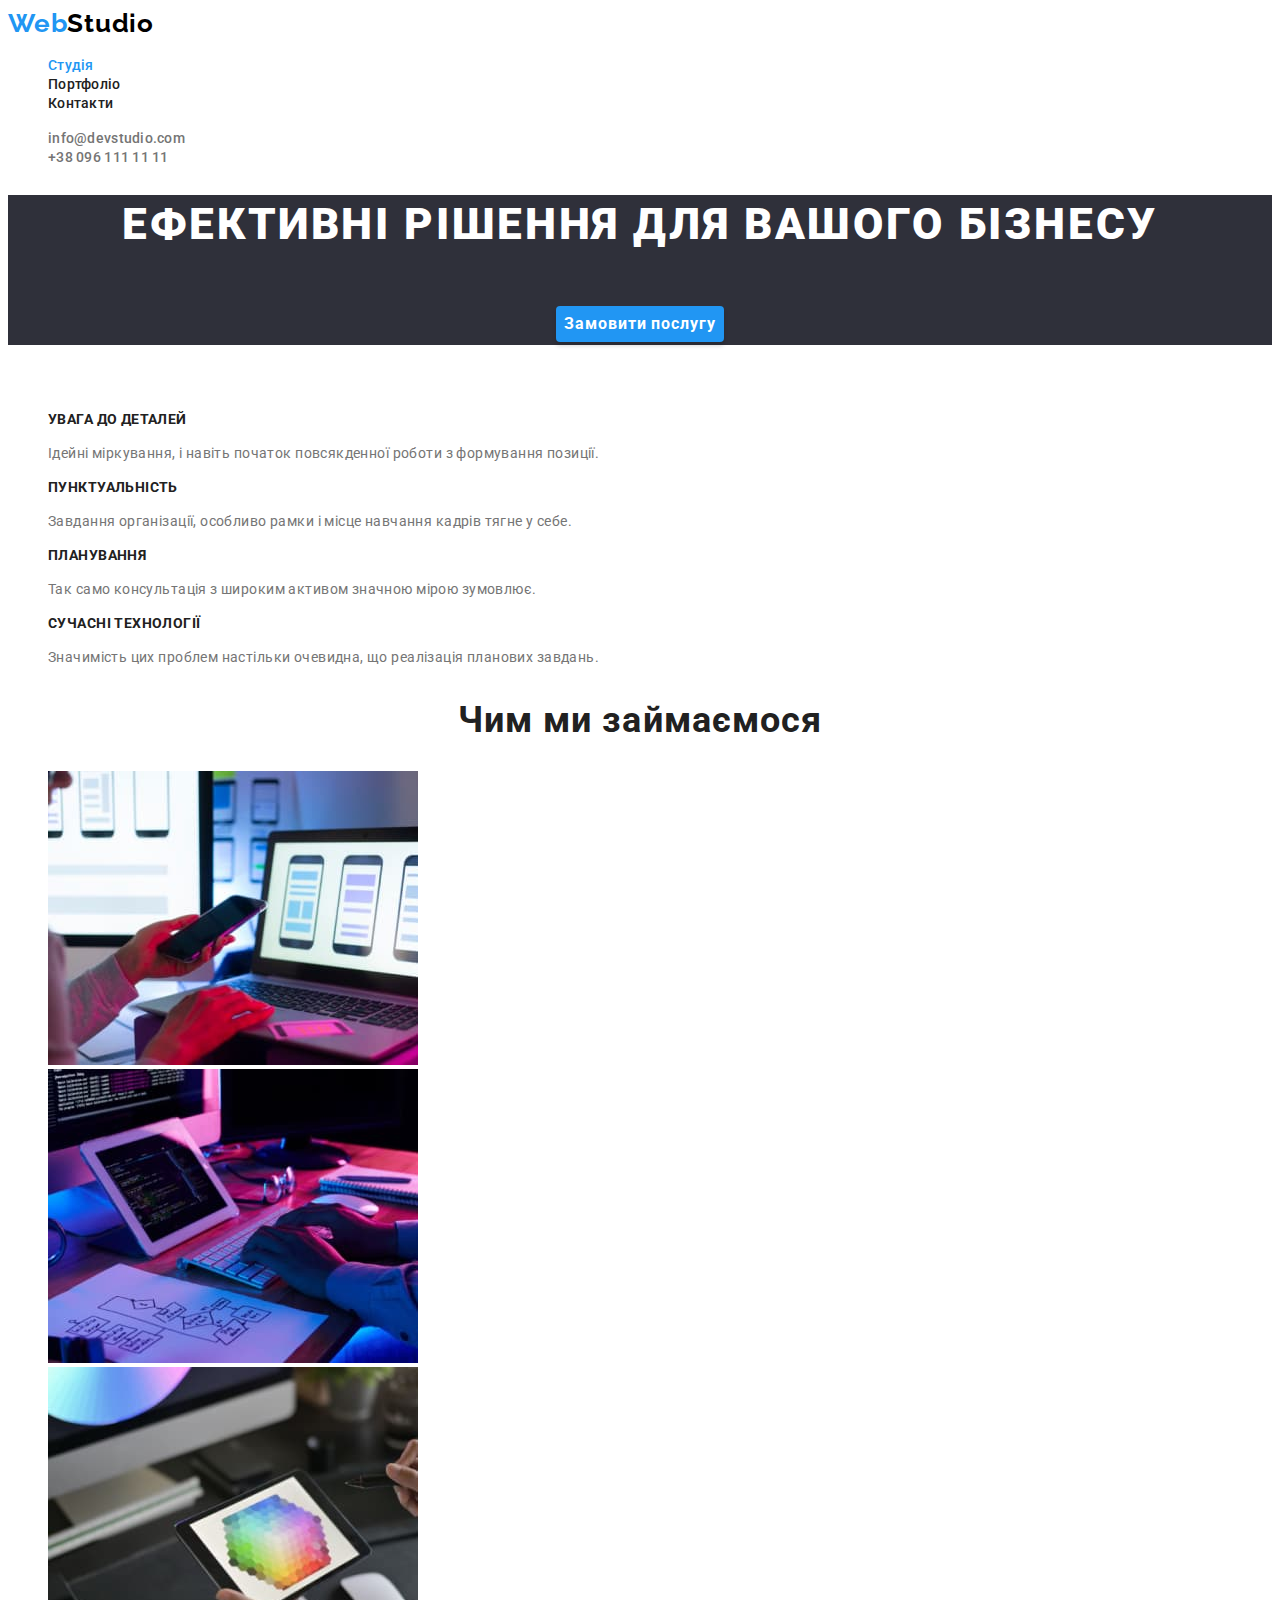
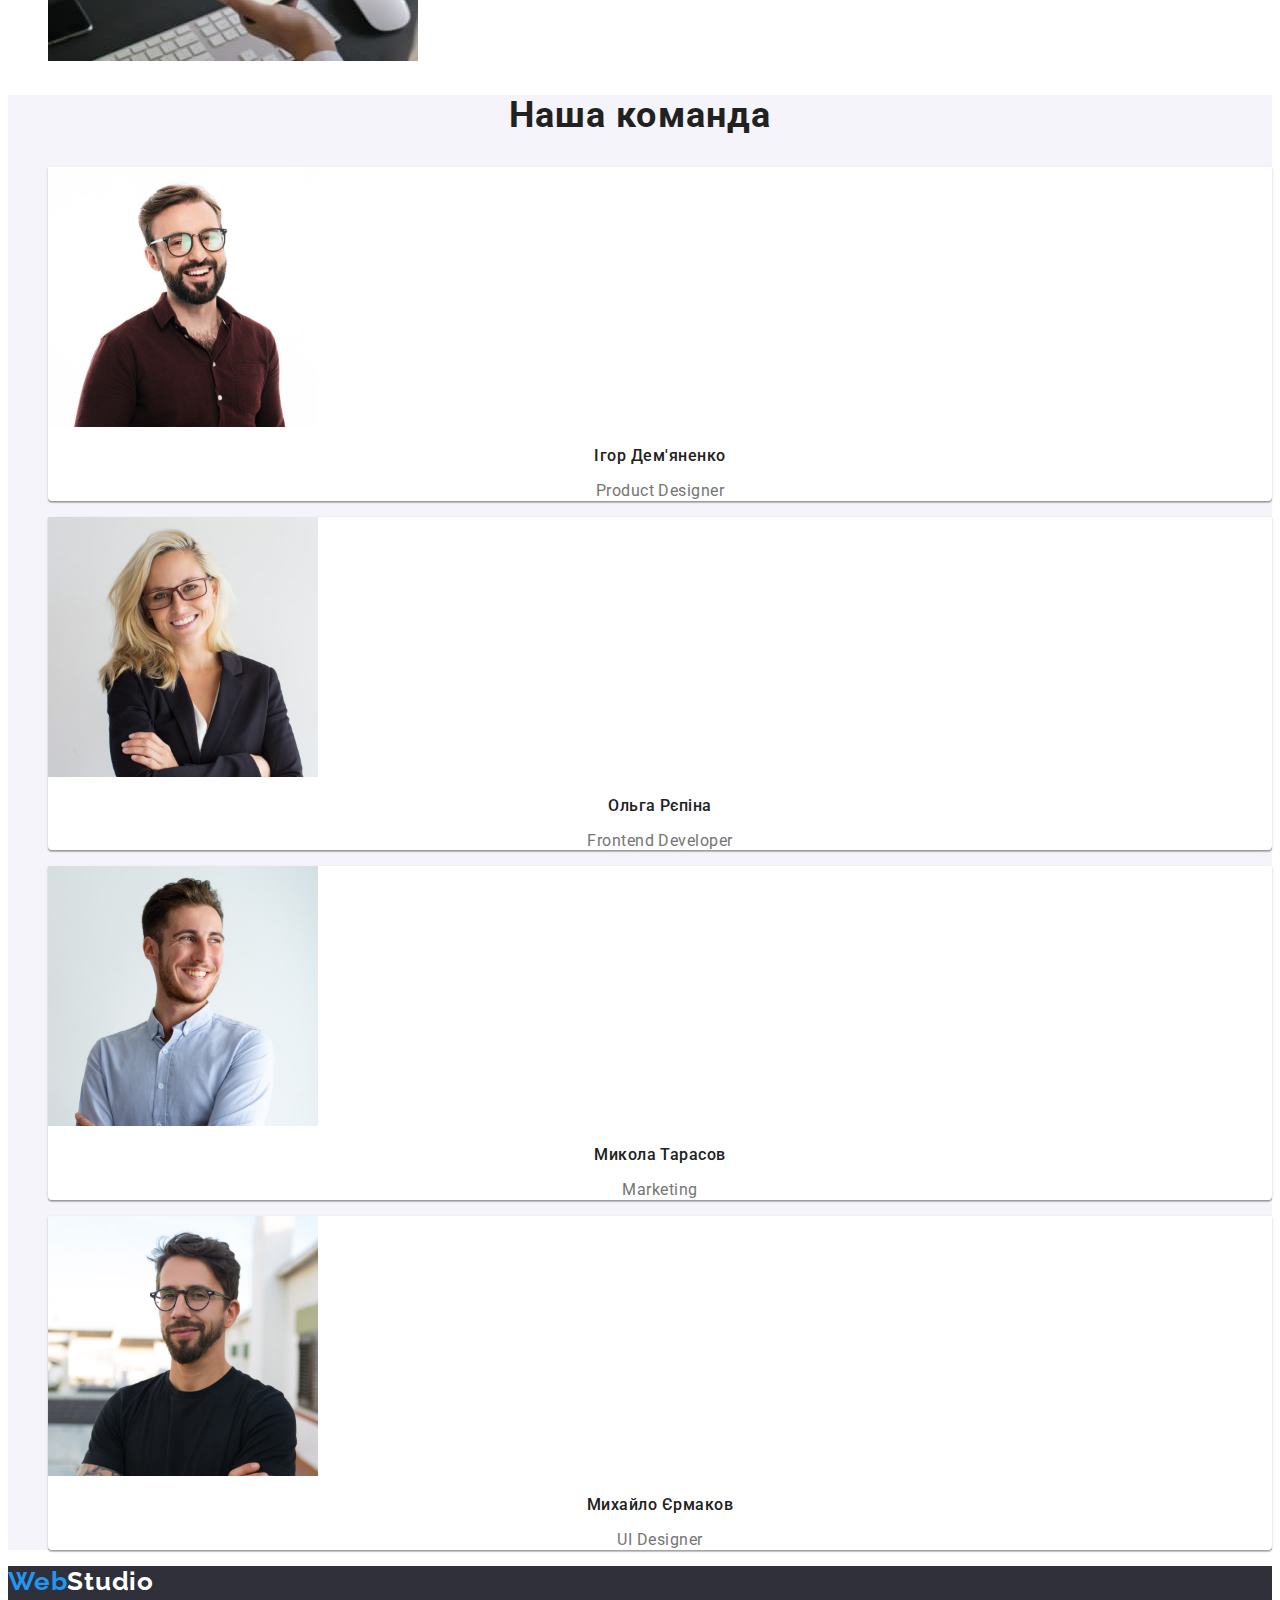
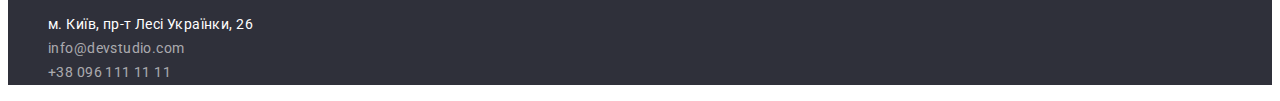
<file: index.html>
<!DOCTYPE html>
<html lang="uk">
 <head>
  <meta charset="UTF-8" />
  <meta http-equiv="X-UA-Compatible" content="IE=edge" />
  <meta name="viewport" content="width=device-width, initial-scale=1.0" />
  <link rel="preconnect" href="https://fonts.googleapis.com" />
  <link rel="preconnect" href="https://fonts.gstatic.com" crossorigin />
  <link
   href="https://fonts.googleapis.com/css2?family=Raleway:wght@700&family=Roboto:wght@400;500;700;900&display=swap"
   rel="stylesheet"
  />
  <link rel="stylesheet" href="./css/styles.css" />
  <title>WebStudio</title>
 </head>
 <body>
  <main>
   <header class="header">
    <nav class="header-navigation">
     <a href="./index.html" class="header-logo link"
      >Web<span class="header-logo-item">Studio</span></a
     >
     <ul class="header-list list">
      <li class="header-item">
       <a href="./index.html" class="header-link link selected-page">Студія</a>
      </li>
      <li class="header-item">
       <a href="./portfolio.html" class="header-link link">Портфоліо</a>
      </li>
      <li class="header-item">
       <a href="#" class="header-link link">Контакти</a>
      </li>
     </ul>
    </nav>
    <ul class="header-list list">
     <li class="header-item">
      <a href="mailto:info@devstudio.com" class="header-mail link"
       >info@devstudio.com</a
      >
     </li>
     <li class="header-item">
      <a href="tel:+380961111111" class="header-tel link">+38 096 111 11 11</a>
     </li>
    </ul>
   </header>
   <section class="hero">
    <h1 class="index-title">Ефективні рішення для вашого бізнесу</h1>
    <button type="button" class="hero-button">Замовити послугу</button>
   </section>
   <section class="advances">
    <h2 class="visually-hidden">Наші переваги</h2>
    <ul class="advances-list list">
     <li class="advances-item">
      <h3 class="advances-title">УВАГА ДО ДЕТАЛЕЙ</h3>
      <p class="advances-paragraph">
       Ідейні міркування, і навіть початок повсякденної роботи з формування
       позиції.
      </p>
     </li>
     <li class="advances-item">
      <h3 class="advances-title">ПУНКТУАЛЬНІСТЬ</h3>
      <p class="advances-paragraph">
       Завдання організації, особливо рамки і місце навчання кадрів тягне у
       себе.
      </p>
     </li>
     <li class="advances-item">
      <h3 class="advances-title">ПЛАНУВАННЯ</h3>
      <p class="advances-paragraph">
       Так само консультація з широким активом значною мірою зумовлює.
      </p>
     </li>
     <li class="advances-item">
      <h3 class="advances-title">СУЧАСНІ ТЕХНОЛОГІЇ</h3>
      <p class="advances-paragraph">
       Значимість цих проблем настільки очевидна, що реалізація планових
       завдань.
      </p>
     </li>
    </ul>
   </section>
   <section class="specification">
    <h2 class="specification-title">Чим ми займаємося</h2>
    <ul class="specification-list list">
     <li class="specification-item">
      <img
       src="./images/img2.jpg"
       alt="Людина працює з ноутбуком"
       width="370"
      />
     </li>
     <li class="specification-item">
      <img
       src="./images/img1.jpg"
       alt="Людина друкує на клавіатурі"
       width="370"
      />
     </li>
     <li class="specification-item">
      <img src="./images/img3.jpg" alt="Людина підбирає колір" width="370" />
     </li>
    </ul>
   </section>
   <section class="team">
    <h2 class="team-title">Наша команда</h2>
    <ul class="team-list list">
     <li class="team-item">
      <img
       src="./images/img4.jpg"
       alt="Усміхнений хлопець в окулярах"
       width="270"
       class="team-avatar"
      />
      <h3 class="team-member">Ігор Дем'яненко</h3>
      <p class="team-paragraph">Product Designer</p>
     </li>
     <li class="team-item">
      <img
       src="./images/img5.jpg"
       alt="Усміхнена дівчина в окулярах"
       width="270"
       class="team-avatar"
      />
      <h3 class="team-member">Ольга Рєпіна</h3>
      <p class="team-paragraph">Frontend Developer</p>
     </li>
     <li class="team-item">
      <img
       src="./images/img6.jpg"
       alt="Усміхнений хлопець без окулярів"
       width="270"
       class="team-avatar"
      />
      <h3 class="team-member">Микола Тарасов</h3>
      <p class="team-paragraph">Marketing</p>
     </li>
     <li class="team-item">
      <img
       src="./images/img7.jpg"
       alt="Знов усміхнений хлопець в окулярах"
       width="270"
       class="team-avatar"
      />
      <h3 class="team-member">Михайло Єрмаков</h3>
      <p class="team-paragraph">UI Designer</p>
     </li>
    </ul>
   </section>
   <footer class="footer">
    <a href="./index.html" class="footer-logo link"
     >Web<span class="footer-logo-item">Studio</span></a
    >
    <address class="address">
     <ul class="footer-list list">
      <li class="footer-item">
       <a
        href="https://goo.gl/maps/CPtrU1FHBa2aNyZL9"
        target="_blank"
        rel="noopener noreferrer nofollow"
        class="footer-address link"
        >м. Київ, пр-т Лесі Українки, 26</a
       >
      </li>
      <li class="footer-item">
       <a href="mailto:info@devstudio.com" class="footer-mail link"
        >info@devstudio.com</a
       >
      </li>
      <li class="footer-item">
       <a href="tel:+380961111111" class="footer-tel link">+38 096 111 11 11</a>
      </li>
     </ul>
    </address>
   </footer>
  </main>
 </body>
</html>
</file>
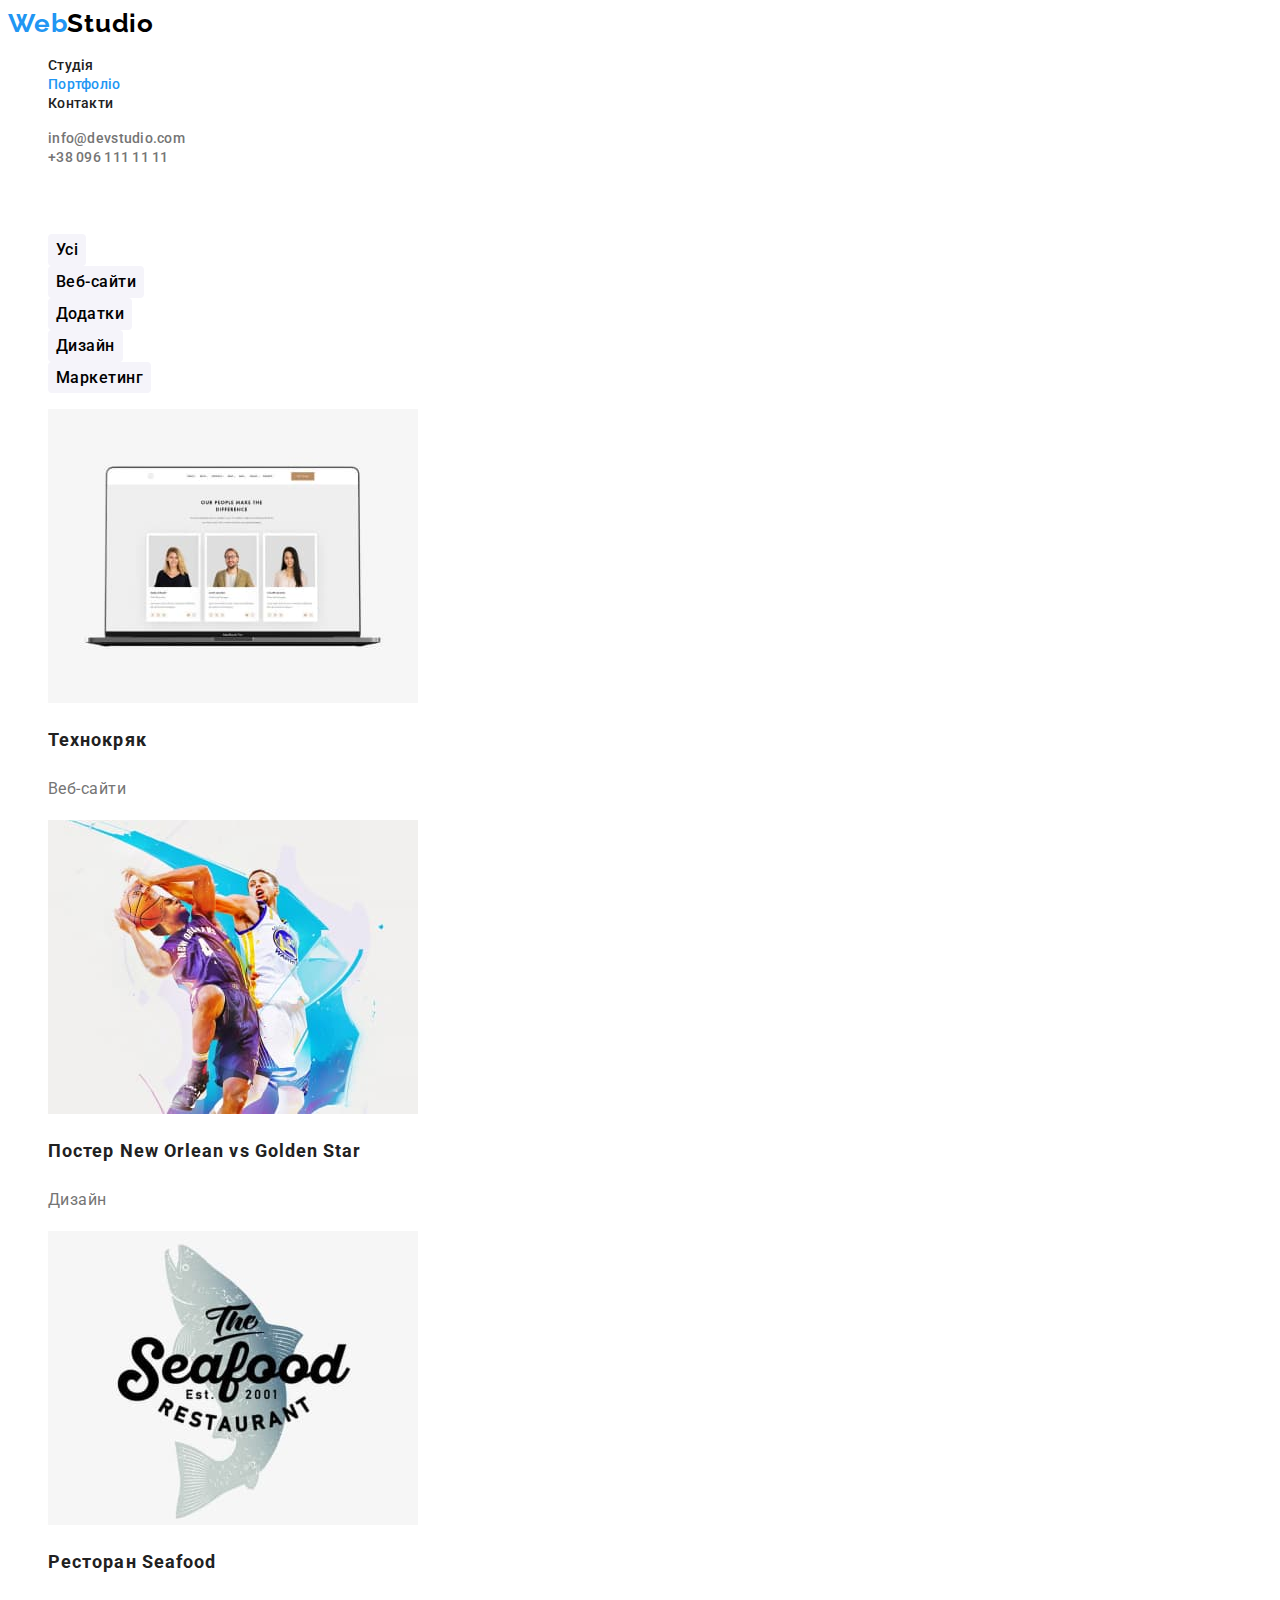
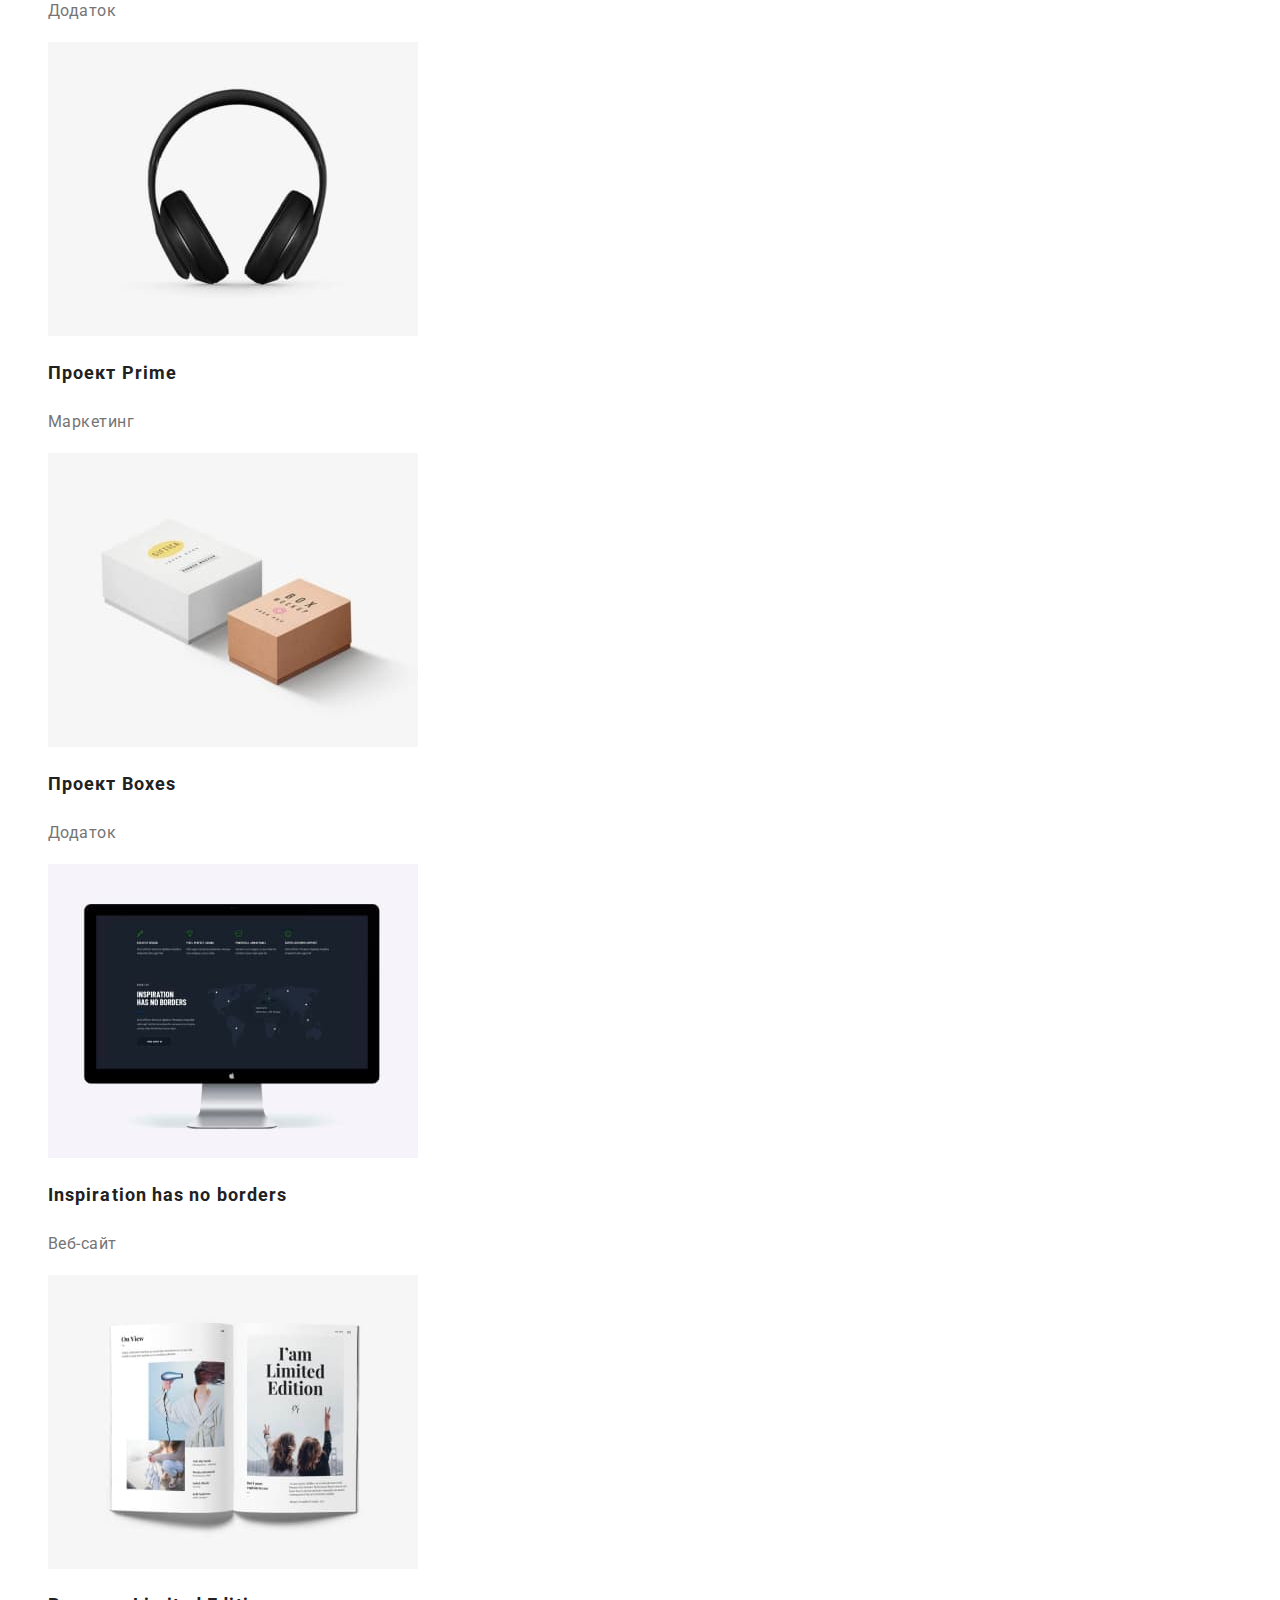
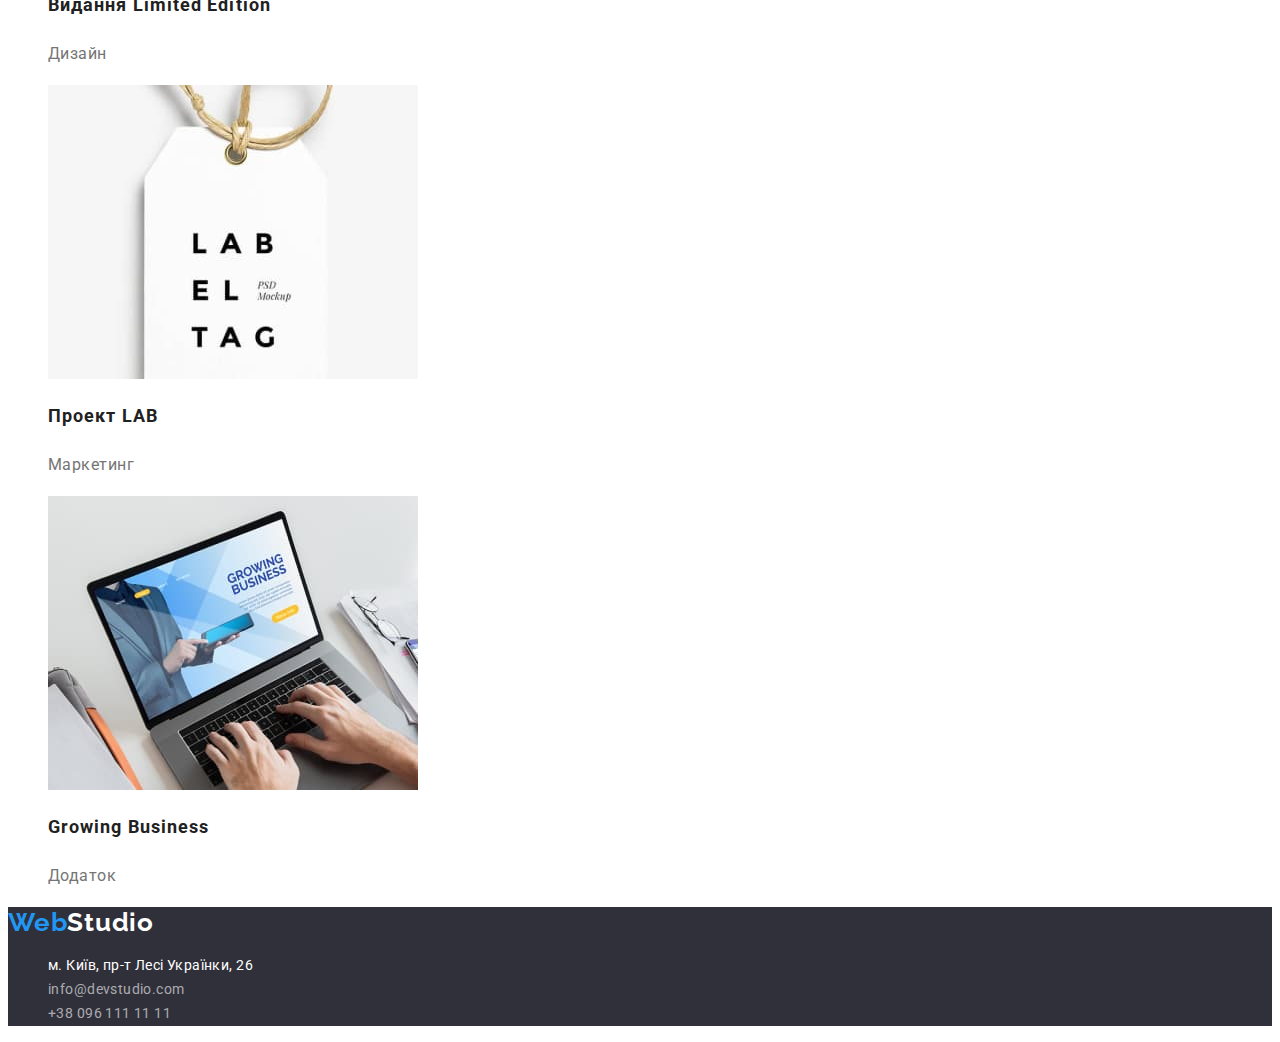
<file: portfolio.html>
<!DOCTYPE html>
<html lang="uk">
 <head>
  <meta charset="UTF-8" />
  <meta http-equiv="X-UA-Compatible" content="IE=edge" />
  <meta name="viewport" content="width=device-width, initial-scale=1.0" />
  <link rel="preconnect" href="https://fonts.googleapis.com" />
  <link rel="preconnect" href="https://fonts.gstatic.com" crossorigin />
  <link
   href="https://fonts.googleapis.com/css2?family=Raleway:wght@700&family=Roboto:wght@400;500;700;900&display=swap"
   rel="stylesheet"
  />
  <link rel="stylesheet" href="./css/styles.css" />
  <title>WebStudio</title>
 </head>
 <body>
  <header class="header">
   <nav class="header-navigation">
    <a href="./index.html" class="header-logo link"
     >Web<span class="header-logo-item">Studio</span></a
    >
    <ul class="header-list list">
     <li class="header-item">
      <a href="./index.html" class="header-link link">Студія</a>
     </li>
     <li class="header-item">
      <a href="./portfolio.html" class="header-link link selected-page"
       >Портфоліо</a
      >
     </li>
     <li class="header-item">
      <a href="#" class="header-link link">Контакти</a>
     </li>
    </ul>
   </nav>
   <ul class="header-list list">
    <li class="header-item">
     <a href="mailto:info@devstudio.com" class="header-mail"
      >info@devstudio.com</a
     >
    </li>
    <li class="header-item">
     <a href="tel:+380961111111" class="header-tel">+38 096 111 11 11</a>
    </li>
   </ul>
  </header>
  <section class="portfolio">
   <h1 class="portfolio-title visually-hidden">Портфоліо</h1>
   <ul class="portfolio-filters list">
    <li class="portfolio-item">
     <button type="button" class="filter-button">Усі</button>
    </li>
    <li class="portfolio-item">
     <button type="button" class="filter-button">Веб-сайти</button>
    </li>
    <li class="portfolio-item">
     <button type="button" class="filter-button">Додатки</button>
    </li>
    <li class="portfolio-item">
     <button type="button" class="filter-button">Дизайн</button>
    </li>
    <li class="portfolio-item">
     <button type="button" class="filter-button">Маркетинг</button>
    </li>
   </ul>
   <ul class="portfolio-list list">
    <li class="portfolio-item">
     <a href="" class="portfolio-link link">
      <img src="./images/img8.jpg" alt="Ноутбук" width="370" />
      <h2 class="portfolio-title">Технокряк</h2>
      <p class="portfolio-paragraph">Веб-сайти</p>
     </a>
    </li>
    <li class="portfolio-item">
     <a href="" class="portfolio-link link">
      <img
       src="./images/img9.jpg"
       alt="Постер New Orlean vs Golden Star"
       width="370"
      />
      <h2 class="portfolio-title">Постер New Orlean vs Golden Star</h2>
      <p class="portfolio-paragraph">Дизайн</p>
     </a>
    </li>
    <li class="portfolio-item">
     <a href="" class="portfolio-link link">
      <img src="./images/img10.jpg" alt="Лого ресторана Seafood" width="370" />
      <h2 class="portfolio-title">Ресторан Seafood</h2>
      <p class="portfolio-paragraph">Додаток</p>
     </a>
    </li>
    <li class="portfolio-item">
     <a href="" class="portfolio-link link">
      <img src="./images/img11.jpg" alt="Навушники" width="370" />
      <h2 class="portfolio-title">Проект Prime</h2>
      <p class="portfolio-paragraph">Маркетинг</p>
     </a>
    </li>
    <li class="portfolio-item">
     <a href="" class="portfolio-link link">
      <img src="./images/img12.jpg" alt="Коробки" width="370" />
      <h2 class="portfolio-title">Проект Boxes</h2>
      <p class="portfolio-paragraph">Додаток</p>
     </a>
    </li>
    <li class="portfolio-item">
     <a href="" class="portfolio-link link">
      <img src="./images/img13.jpg" alt="Монітор" width="370" />
      <h2 class="portfolio-title">Inspiration has no borders</h2>
      <p class="portfolio-paragraph">Веб-сайт</p>
     </a>
    </li>
    <li class="portfolio-item">
     <a href="" class="portfolio-link link">
      <img src="./images/img14.jpg" alt="Журнал" width="370" />
      <h2 class="portfolio-title">Видання Limited Edition</h2>
      <p class="portfolio-paragraph">Дизайн</p>
     </a>
    </li>
    <li class="portfolio-item">
     <a href="" class="portfolio-link link">
      <img src="./images/img15.jpg" alt="Лейбл" width="370" />
      <h2 class="portfolio-title">Проект LAB</h2>
      <p class="portfolio-paragraph">Маркетинг</p>
     </a>
    </li>
    <li class="portfolio-item">
     <a href="" class="portfolio-link link">
      <img src="./images/img16.jpg" alt="Ноутбук" width="370" />
      <h2 class="portfolio-title">Growing Business</h2>
      <p class="portfolio-paragraph">Додаток</p>
     </a>
    </li>
   </ul>
  </section>
  <footer class="footer">
   <a href="./index.html" class="footer-logo link"
    >Web<span class="footer-logo-item">Studio</span></a
   >
   <address class="address">
    <ul class="footer-list list">
     <li class="footer-item">
      <a
       href="https://goo.gl/maps/CPtrU1FHBa2aNyZL9"
       target="_blank"
       rel="noopener noreferrer nofollow"
       class="footer-address link"
       >м. Київ, пр-т Лесі Українки, 26</a
      >
     </li>
     <li class="footer-item">
      <a href="mailto:info@devstudio.com" class="footer-mail link"
       >info@devstudio.com</a
      >
     </li>
     <li class="footer-item">
      <a href="tel:+380961111111" class="footer-tel link">+38 096 111 11 11</a>
     </li>
    </ul>
   </address>
  </footer>
 </body>
</html>
</file>
<file: css/styles.css>
:root {
    --primary-text-color: #757575;
    --secondary-text-color: #212121;
    --white-color: #ffffff;
    --black-color: #000000;
    --background-team-color: #f5f4fa;
    --background-hero-footer: #2f303a;
    --accent-color: #2196F3;
    --button-active-color: #188CE8;
    --footer-mail-tel-color: rgba(255, 255, 255, 0.6);
}

body {
    font-family: 'Roboto', sans-serif;
    color: var(--secondary-text-color);
    background-color: var(--white-color);
}

.visually-hidden {
    visibility: hidden;
}
.index-title {
    font-weight: 900;
    font-size: 44px;
    line-height: 1.36;
    text-align: center;
    letter-spacing: 0.06em;
    text-transform: uppercase;
    color: var(--white-color);
}

.specification-title {
    font-weight: 700;
    font-size: 36px;
    line-height: 1.16;
    text-align: center;
    letter-spacing: 0.03em;
    color: var(--secondary-text-color);
}

.header {
    background-color: var(--white-color);
}

.header-link,
.footer-link {
    font-weight: 500;
    font-size: 14px;
    line-height: 1.14;
    letter-spacing: 0.02em;
    color: var(--secondary-text-color);
}

.list {
    list-style: none;
}

.link {
    text-decoration: none;
}

.header-mail,
.header-tel
{
    text-decoration: none;
    font-weight: 500;
    font-size: 14px;
    line-height: 1.14;
    letter-spacing: 0.02em;
    color: var(--primary-text-color);
}

.footer-mail,
.footer-tel {
    font-weight: 400;
    font-size: 14px;
    line-height: 1.71;
    letter-spacing: 0.03em;
    color: var(--footer-mail-tel-color)
}

.header-mail:hover,
.header-tel:hover,
.footer-mail:hover,
.footer-tel:hover {
    color: var(--accent-color);
}

.hero {
    background-color: var(--background-hero-footer);
    color: var(--white-color);
    font-weight: 900;
    font-size: 44px;
    line-height: 1.36;
    text-align: center;
    letter-spacing: 0.06em;
    text-transform: uppercase;
}

.hero-button {
    background-color: var(--accent-color);
    box-shadow: 0px 4px 4px rgba(0, 0, 0, 0.15);
    border-radius: 4px;
    border-color: transparent;
    cursor: pointer;

    font-family: 'Roboto';
    font-style: normal;
    font-weight: 700;
    font-size: 16px;
    line-height: 1.87;
    text-align: center;
    letter-spacing: 0.06em;
    color: var(--white-color);
}

.hero-button:hover,
.hero-button:focus {
    background: var(--button-active-color);
    box-shadow: 0px 4px 4px rgba(0, 0, 0, 0.15);
    border-radius: 4px;
}

.header-logo {
    font-family: 'Raleway', sans-serif;
    font-style: normal;
    font-weight: 700;
    font-size: 26px;
    line-height: 1.19;
    letter-spacing: 0.03em;
    color: var(--accent-color);
}

.header-logo-item {
    color: var(--black-color);
}

.footer {
    background-color: var(--background-hero-footer);
    font-family: 'Roboto';
    font-style: normal;
}

.address {
    font-style: normal;
}

.footer-logo {
    font-family: 'Raleway', sans-serif;
    font-style: normal;
    font-weight: 700;
    font-size: 26px;
    line-height: 1.19;
    letter-spacing: 0.03em;
    color: var(--accent-color);
}

.footer-logo-item {
    color: var(--white-color);
}

.footer-address {
    font-size: 14px;
    line-height: 1.71;
    letter-spacing: 0.03em;
    color: var(--white-color);
}

.advances-paragraph {
    font-size: 14px;
    line-height: 1.71;
    letter-spacing: 0.03em;
    color: var(--primary-text-color);
}

.advances-title {
    font-weight: 700;
    font-size: 14px;
    line-height: 1.14;
    letter-spacing: 0.03em;
    text-transform: uppercase;
    color: var(--secondary-text-color);
}

.link:hover {
    color: var(--accent-color);
}

.team {
    background: var(--background-team-color);
}

.team-title {
    font-weight: 700;
    font-size: 36px;
    line-height: 1.16;
    text-align: center;
    letter-spacing: 0.03em;
    color: var(--secondary-text-color);
}

.team-member {
    font-weight: 500;
    font-size: 16px;
    line-height: 1.18;
    text-align: center;
    letter-spacing: 0.03em;
    color: var(--secondary-text-color);
}

.team-paragraph {
    font-weight: 400;
    font-size: 16px;
    line-height: 1.18;
    text-align: center;
    letter-spacing: 0.03em;
    color: var(--primary-text-color);
}

.team-item {
    background: var(--white-color);
    box-shadow: 0px 1px 3px rgba(0, 0, 0, 0.12), 0px 1px 1px rgba(0, 0, 0, 0.14), 0px 2px 1px rgba(0, 0, 0, 0.2);
    border-radius: 0px 0px 4px 4px;
}

.portfolio-item {
    background: var(--white-color);

}

.portfolio-title {
    font-weight: 700;
    font-size: 18px;
    line-height: 2;
    letter-spacing: 0.06em;
    color: var(--secondary-text-color);
}

.portfolio-paragraph {
    font-weight: 400;
    font-size: 16px;
    line-height: 1.87;
    letter-spacing: 0.03em;
    color: var(--primary-text-color);
}

.filter-button {
    font-family: 'Roboto';
    font-style: normal;
    background-color: var(--background-team-color);
    border-radius: 4px;
    border-color: transparent;
    cursor: pointer;

    font-weight: 500;
    font-size: 16px;
    line-height: 1.62;
    text-align: center;
    letter-spacing: 0.03em;
}

.filter-button:hover,
.filter-button:focus {
    background-color: var(--accent-color);
    color: var(--white-color);
    box-shadow: 0px 3px 1px rgba(0, 0, 0, 0.1), 0px 1px 2px rgba(0, 0, 0, 0.08), 0px 2px 2px rgba(0, 0, 0, 0.12);
    border-radius: 4px;

    font-weight: 500;
    font-size: 16px;
    line-height: 1.62;
    text-align: center;
    letter-spacing: 0.03em;
}

.selected-page {
    color: var(--accent-color);
}
</file>
